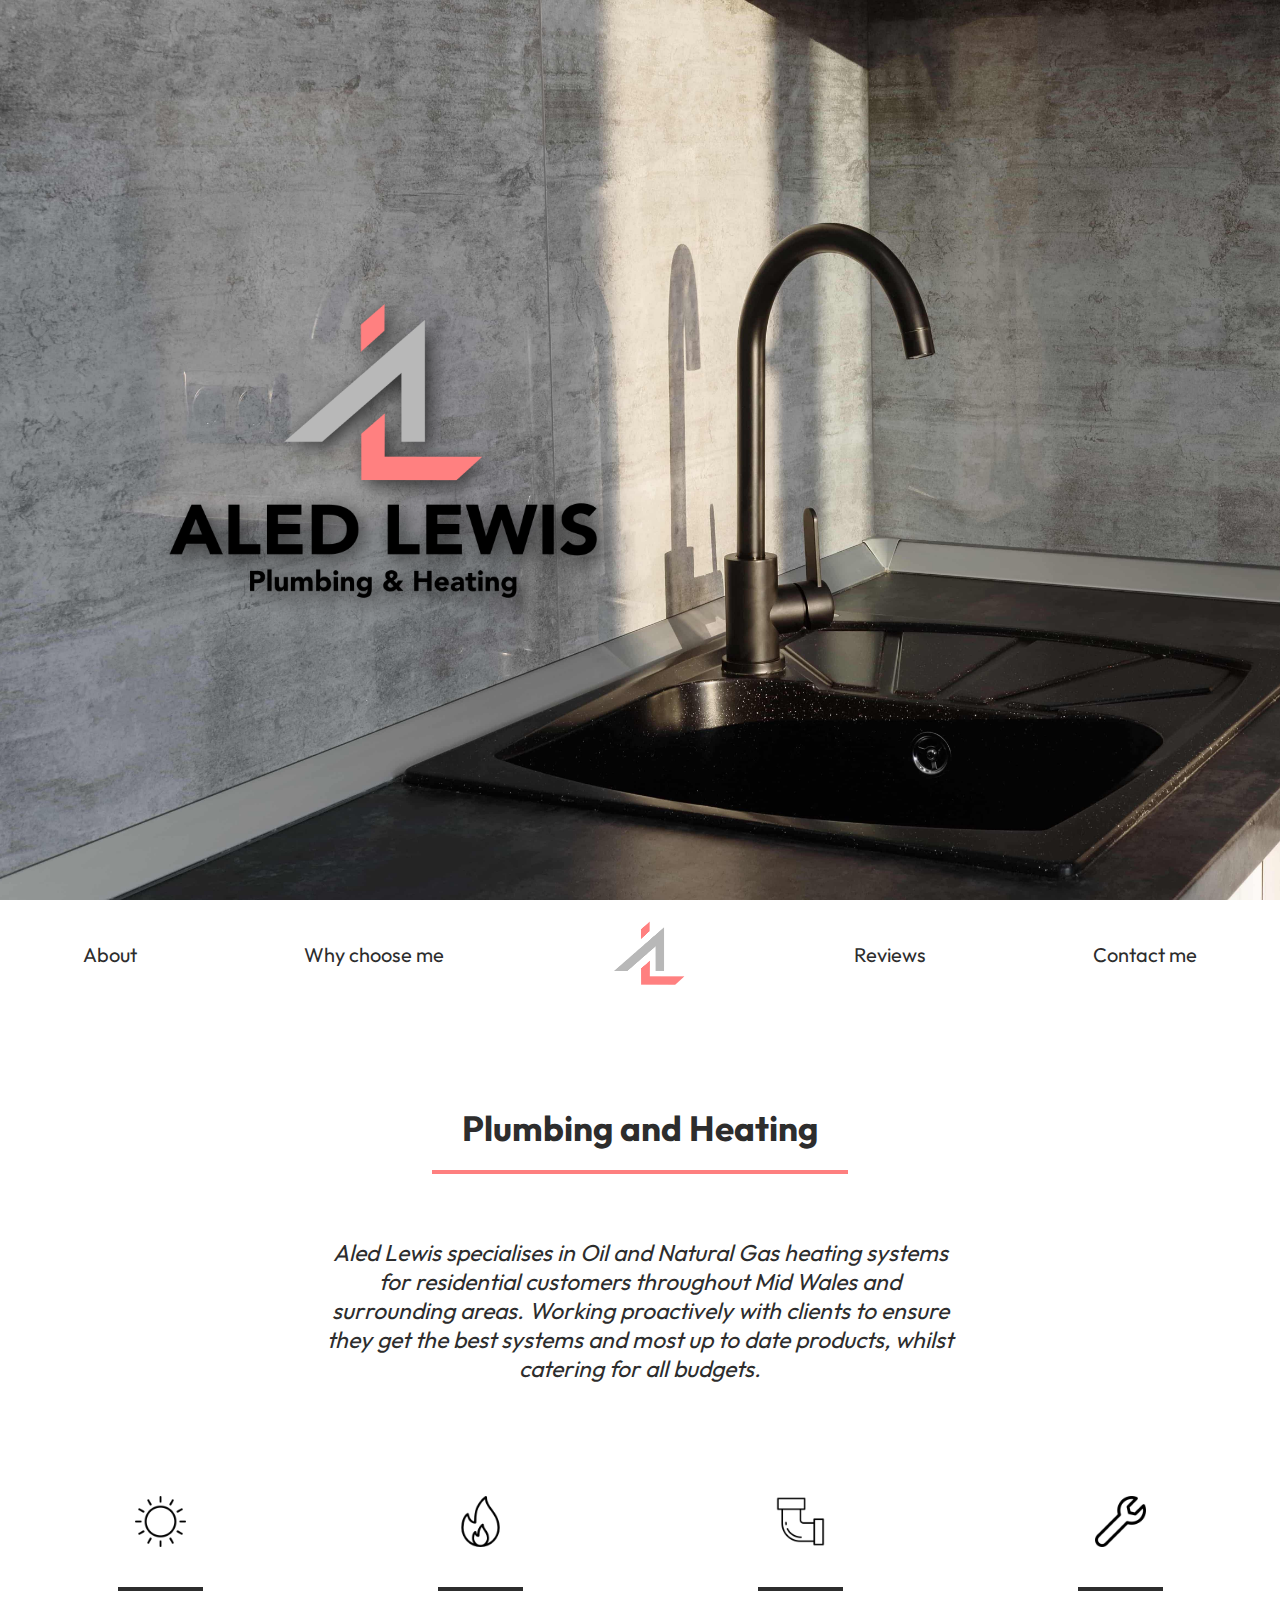
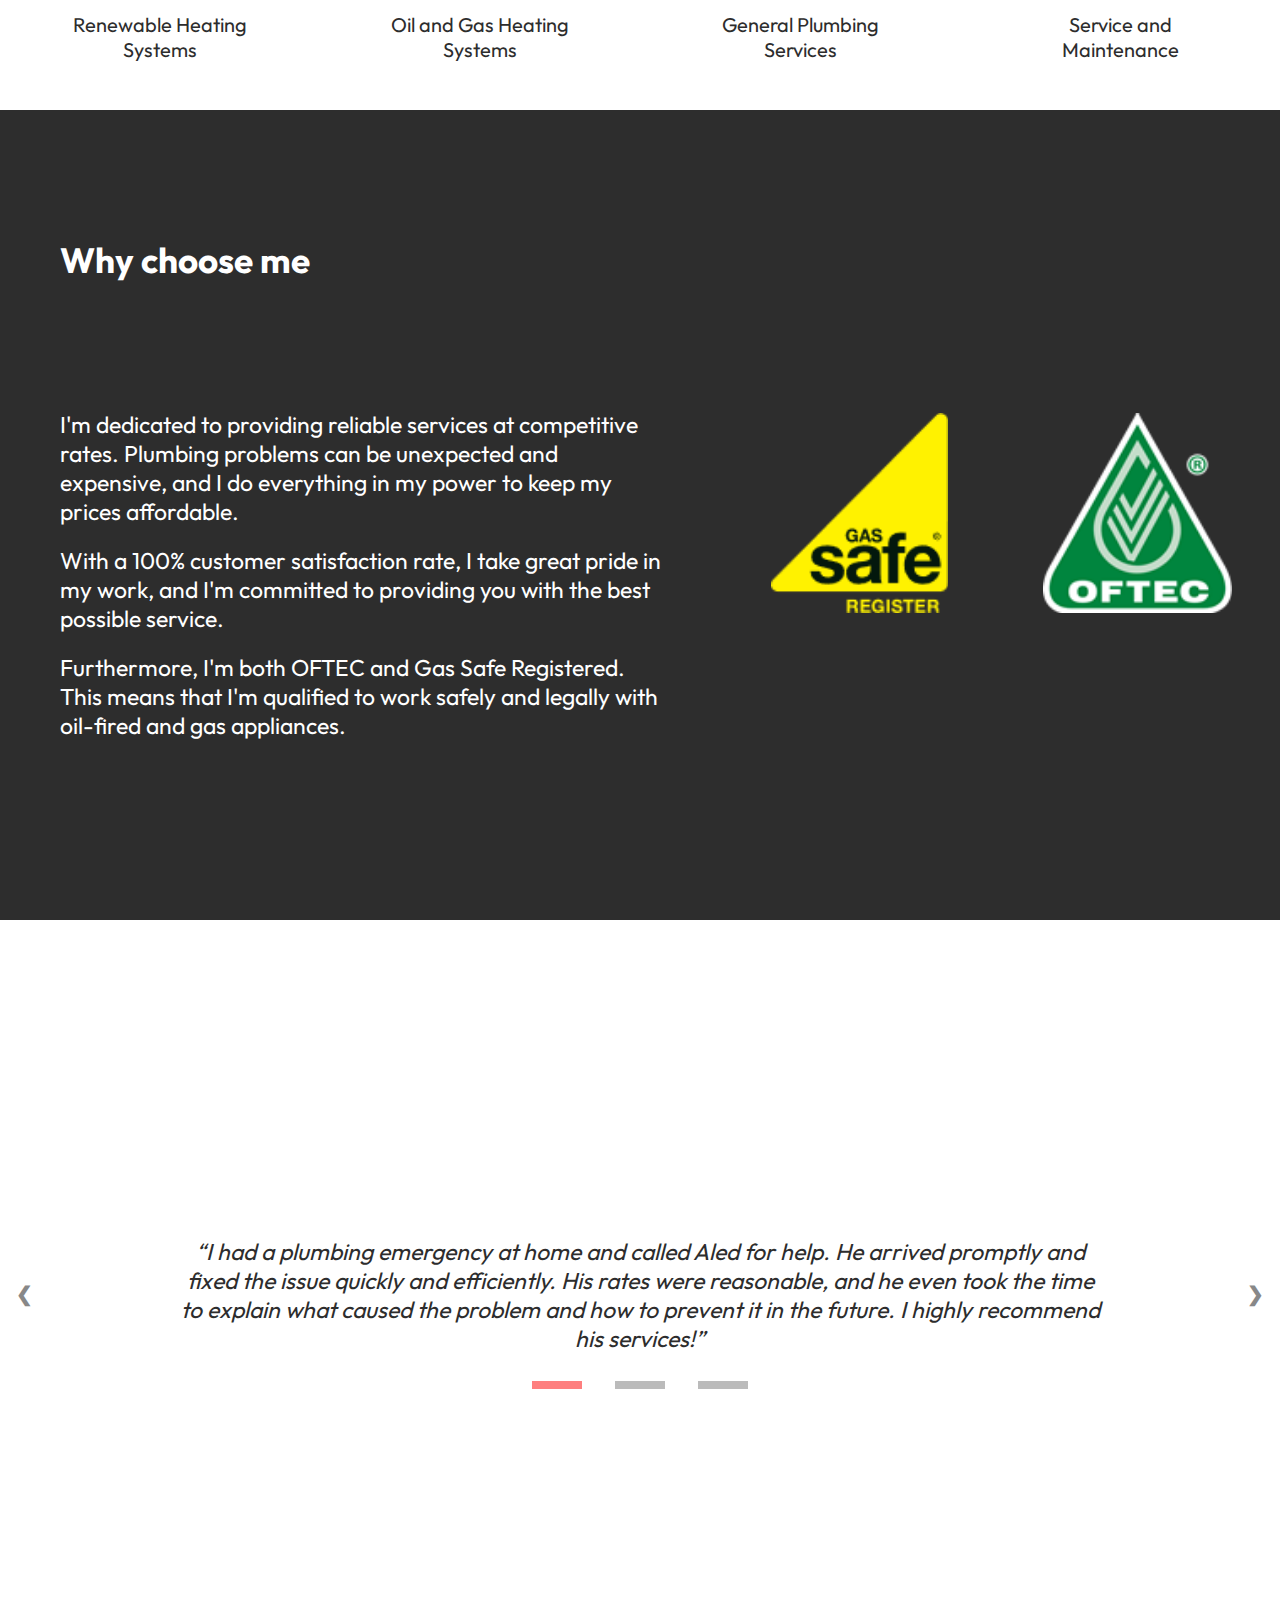
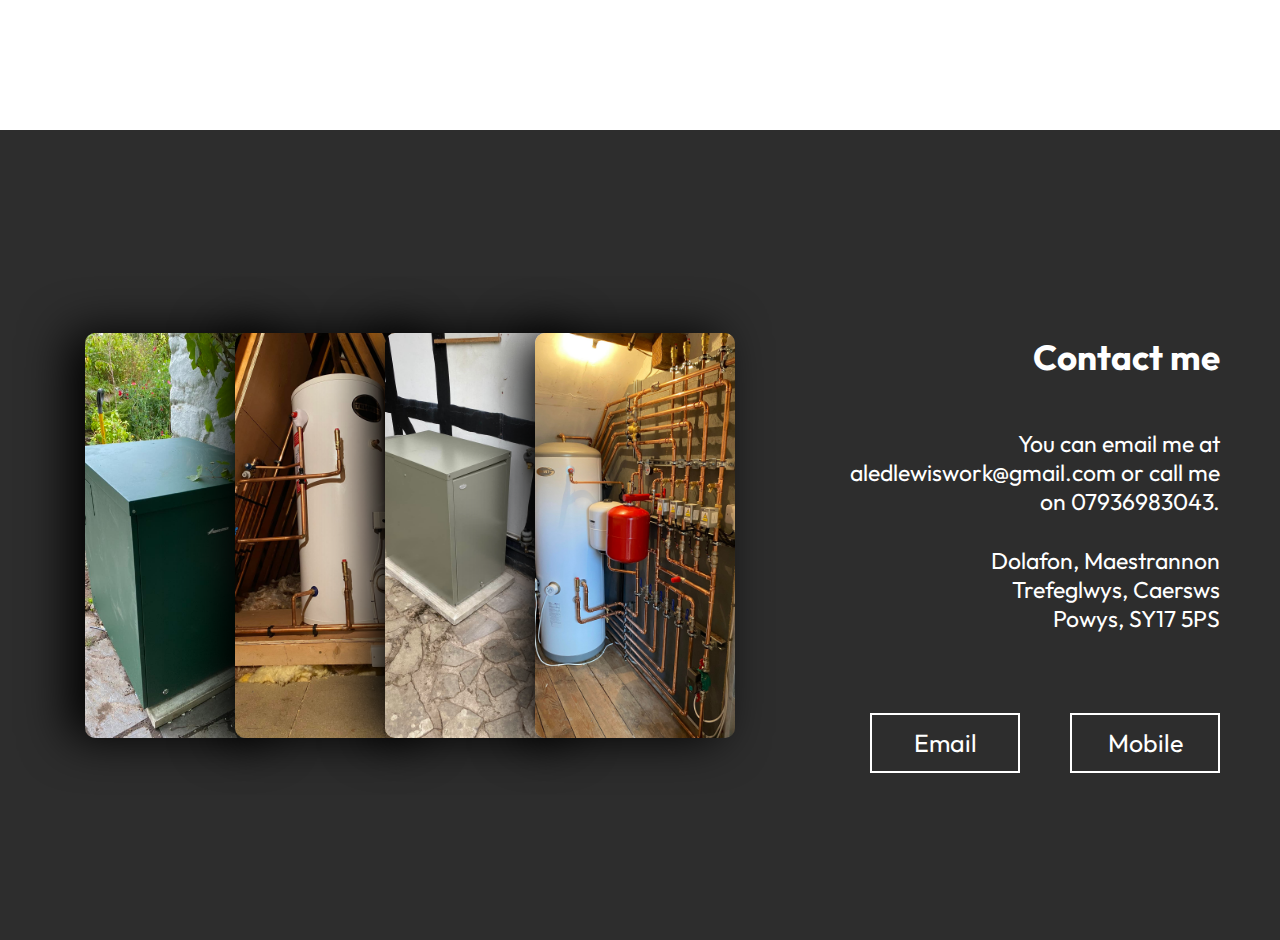
<file: index.html>
<!DOCTYPE html>
<html lang="en">
  <head>
    <meta charset="UTF-8" />
    <meta http-equiv="X-UA-Compatible" content="IE=edge" />
    <meta name="viewport" content="width=device-width, initial-scale=1.0" />
    <link rel="stylesheet" href="./styles.css" />
    <link rel="stylesheet" href="./logo-page.css" />
    <link rel="stylesheet" href="./services.css" />
    <link rel="stylesheet" href="./why-choose-me.css" />
    <link rel="stylesheet" href="./reviews.css" />
    <link rel="stylesheet" href="./contact-me.css" />
    <script src="./script.js"></script>
    <link rel="preconnect" href="https://fonts.googleapis.com" />
    <link rel="preconnect" href="https://fonts.gstatic.com" crossorigin />
    <link
      href="https://fonts.googleapis.com/css2?family=Outfit&display=swap"
      rel="stylesheet"
    />
    <title>Aled Lewis | Plumbing and Heating</title>
    <link rel="icon" type="image/x-icon" href="./assets/img/half-logo.png" />
    <!-- Hotjar Tracking Code for my site -->
    <script>
      (function (h, o, t, j, a, r) {
        h.hj =
          h.hj ||
          function () {
            (h.hj.q = h.hj.q || []).push(arguments);
          };
        h._hjSettings = { hjid: 3453089, hjsv: 6 };
        a = o.getElementsByTagName("head")[0];
        r = o.createElement("script");
        r.async = 1;
        r.src = t + h._hjSettings.hjid + j + h._hjSettings.hjsv;
        a.appendChild(r);
      })(window, document, "https://static.hotjar.com/c/hotjar-", ".js?sv=");
    </script>
  </head>
  <body onload="currentSlide(1)">
    <div class="title-logo-page" id="title-logo-page">
      <div class="title-logo-container">
        <img src="./assets/img/Page 1-2.png" class="full-logo" />
      </div>
    </div>

    <div class="about-page" id="about-page">
      <nav class="top-level-nav">
        <a href="#about-page" class="top-level-nav-item">About</a>
        <a href="#why-choose-me-section" class="top-level-nav-item"
          >Why choose me</a
        >
        <img src="./assets/img/half-logo.png" class="nav-logo" />
        <a href="#reviews-section" class="top-level-nav-item">Reviews</a>
        <a href="#book-an-appointment-section" class="top-level-nav-item"
          >Contact me</a
        >
      </nav>
      <nav role="top-level-nav-mobile">
        <div id="menuToggle">
          <!--
        A fake / hidden checkbox is used as click reciever,
        so you can use the :checked selector on it.
        -->
          <input type="checkbox" />

          <!--
        Some spans to act as a hamburger.
        
        They are acting like a real hamburger,
        not that McDonalds stuff.
        -->
          <span></span>
          <span></span>
          <span></span>

          <!--
        Too bad the menu has to be inside of the button
        but hey, it's pure CSS magic.
        -->
          <ul id="menu">
            <a href="#about-page" class="top-level-nav-item">About</a>
            <a href="#why-choose-me-section" class="top-level-nav-item"
              >Why choose me</a
            >
            <a href="#reviews-section" class="top-level-nav-item">Reviews</a>
            <a href="#book-an-appointment-section" class="top-level-nav-item"
              >Contact me</a
            >
          </ul>
        </div>
        <img src="./assets/img/half-logo.png" class="nav-logo-mobile" />
      </nav>
      <div class="about-text-title-container-container">
        <div class="about-text-title-container">
          <h2 class="about-text-title">Plumbing and Heating</h2>
        </div>
      </div>
      <div class="about-text-paragraph-container-container">
        <div class="about-text-paragraph-container">
          <p class="about-text-paragraph">
            Aled Lewis specialises in Oil and Natural Gas heating systems for
            residential customers throughout Mid Wales and surrounding areas.
            Working proactively with clients to ensure they get the best systems
            and most up to date products, whilst catering for all budgets.
          </p>
        </div>
      </div>
      <div class="services-section">
        <div class="service-container">
          <div class="service-icon-container">
            <div class="service-icon-container-container">
              <img src="./assets/icons/sunny.png" class="service-icon" />
            </div>
          </div>
          <div class="service-text-container">
            <p class="service-text">Renewable Heating Systems</p>
          </div>
        </div>
        <div class="service-container">
          <div class="service-icon-container">
            <div class="service-icon-container-container">
              <img src="./assets/icons/fire.png" class="service-icon" />
            </div>
          </div>
          <div class="service-text-container">
            <p class="service-text">Oil and Gas Heating Systems</p>
          </div>
        </div>
        <div class="service-container">
          <div class="service-icon-container">
            <div class="service-icon-container-container">
              <img src="./assets/icons/pipe.png" class="service-icon" />
            </div>
          </div>
          <div class="service-text-container">
            <p class="service-text">General Plumbing Services</p>
          </div>
        </div>
        <div class="service-container">
          <div class="service-icon-container">
            <div class="service-icon-container-container">
              <img src="./assets/icons/wrench.png" class="service-icon" />
            </div>
          </div>
          <div class="service-text-container">
            <p class="service-text">Service and Maintenance</p>
          </div>
        </div>
      </div>
    </div>
    <div class="why-choose-me-section" id="why-choose-me-section">
      <div class="why-choose-me-text-sub-section">
        <div class="why-choose-me-text-title-container">
          <h2 class="why-choose-me-text-title">Why choose me</h2>
        </div>
        <div class="why-choose-me-text-text-container">
          <p class="why-choose-me-text-text">
            I'm dedicated to providing reliable services at competitive rates.
            Plumbing problems can be unexpected and expensive, and I do
            everything in my power to keep my prices affordable.
          </p>
          <p class="why-choose-me-text-text">
            With a 100% customer satisfaction rate, I take great pride in my
            work, and I'm committed to providing you with the best possible
            service.
          </p>
          <p class="why-choose-me-text-text">
            Furthermore, I'm both OFTEC and Gas Safe Registered. This means that
            I'm qualified to work safely and legally with oil-fired and gas
            appliances.
          </p>
        </div>
      </div>
      <div class="why-choose-me-images-sub-section">
        <div class="why-choose-me-image-container">
          <img class="why-choose-me-image" src="./assets/img/gas-safe.png" />
        </div>
        <div class="why-choose-me-image-container">
          <img class="why-choose-me-image" src="./assets/img/oftec.png" />
        </div>
      </div>
    </div>
    <div class="reviews-section" id="reviews-section">
      <div class="reviews-container">
        <div class="slideshow-container">
          <div class="mySlides">
            <q
              >I had a plumbing emergency at home and called Aled for help. He
              arrived promptly and fixed the issue quickly and efficiently. His
              rates were reasonable, and he even took the time to explain what
              caused the problem and how to prevent it in the future. I highly
              recommend his services!</q
            >
            <!-- <p class="author">Auntie Rhi</p> -->
          </div>

          <div class="mySlides">
            <q
              >Aled is my go-to plumber, and I couldn't be happier with his
              work. He's reliable, professional, and always goes above and
              beyond to make sure I'm satisfied with the results. I've
              recommended him to all my friends and family.</q
            >
            <!-- <p class="author">Jeremiah Bottocks</p> -->
          </div>

          <div class="mySlides">
            <q
              >I recently hired Aled to install a new water heater in my home.
              He did an excellent job, and the installation was completed
              quickly and efficiently. His rates were very competitive, and he
              showed me how to operate the new system. I highly recommend Aled's
              services to anyone looking for a reliable and professional
              plumber.</q
            >
            <!-- <p class="author">Slumding Wallah</p> -->
          </div>

          <a class="prev" onclick="plusSlides(-1)">❮</a>
          <a class="next" onclick="plusSlides(1)">❯</a>
        </div>
        <div class="dot-container">
          <span class="dot" onclick="currentSlide(1)"></span>
          <span class="dot" onclick="currentSlide(2)"></span>
          <span class="dot" onclick="currentSlide(3)"></span>
        </div>
      </div>
    </div>
    <div class="book-an-appointment-section" id="book-an-appointment-section">
      <div class="book-an-appointment-pictures-sub-section">
        <div class="container">
          <div class="card card-one"></div>
          <div class="card card-two"></div>
          <div class="card card-three"></div>
          <div class="card card-four"></div>
        </div>
      </div>
      <div class="book-an-appointment-text-sub-section">
        <div class="book-an-appointment-text-container">
          <h2 class="contact-me-text contact-me-title">Contact me</h2>
          <p class="contact-me-text contact-me-text-text">
            You can email me at aledlewiswork@gmail.com or call me on
            07936983043.
          </p>
          <p class="contact-me-text">Dolafon, Maestrannon</p>
          <p class="contact-me-text">Trefeglwys, Caersws</p>
          <p class="contact-me-text">Powys, SY17 5PS</p>
          <div class="book-an-appointment-button-container">
            <button
              class="book-an-appointment-button"
              onclick="location.href='mailto:Aledlewiswork@gmail.com'"
              type="button"
            >
              Email
            </button>
            <button
              class="book-an-appointment-button"
              onclick="location.href='tel:07936983043'"
              type="button"
            >
              Mobile
            </button>
          </div>
        </div>
      </div>
    </div>
  </body>
</html>
</file>
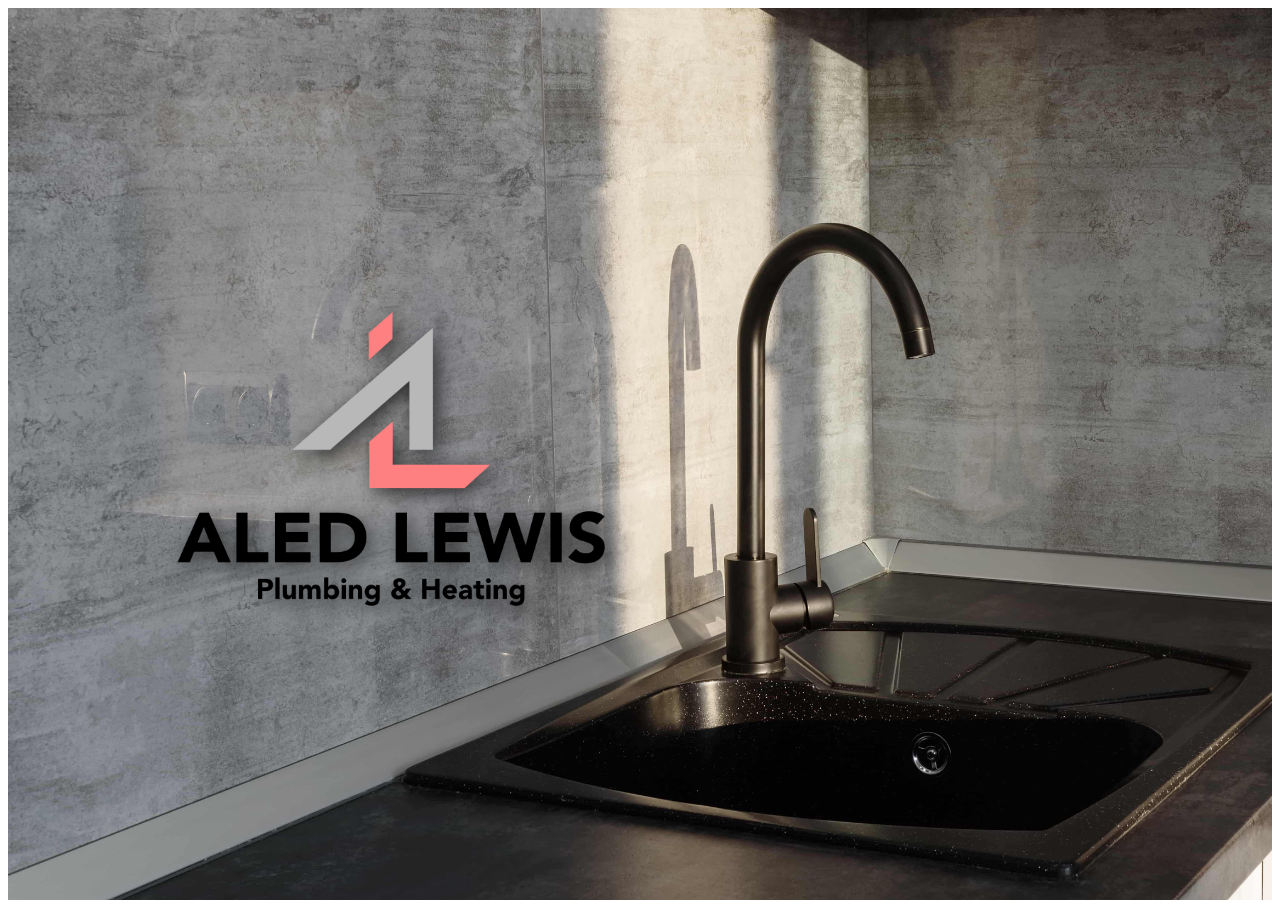
<file: logo-page.html>
<!DOCTYPE html>
<html lang="en">
  <head>
    <meta charset="UTF-8" />
    <meta http-equiv="X-UA-Compatible" content="IE=edge" />
    <meta name="viewport" content="width=device-width, initial-scale=1.0" />
    <link rel="stylesheet" href="./logo-page.css" />
    <script src="./script.js"></script>
    <link rel="preconnect" href="https://fonts.googleapis.com" />
    <link rel="preconnect" href="https://fonts.gstatic.com" crossorigin />
    <link
      href="https://fonts.googleapis.com/css2?family=Outfit&display=swap"
      rel="stylesheet"
    />
    <title>Aled Lewis | Plumbing and Heating</title>
  </head>
</html>
<body>
  <div class="title-logo-page">
    <div class="title-logo-container">
      <img src="./assets/img/Page 1-2.png" class="full-logo" />
    </div>
  </div>
</body>
</file>
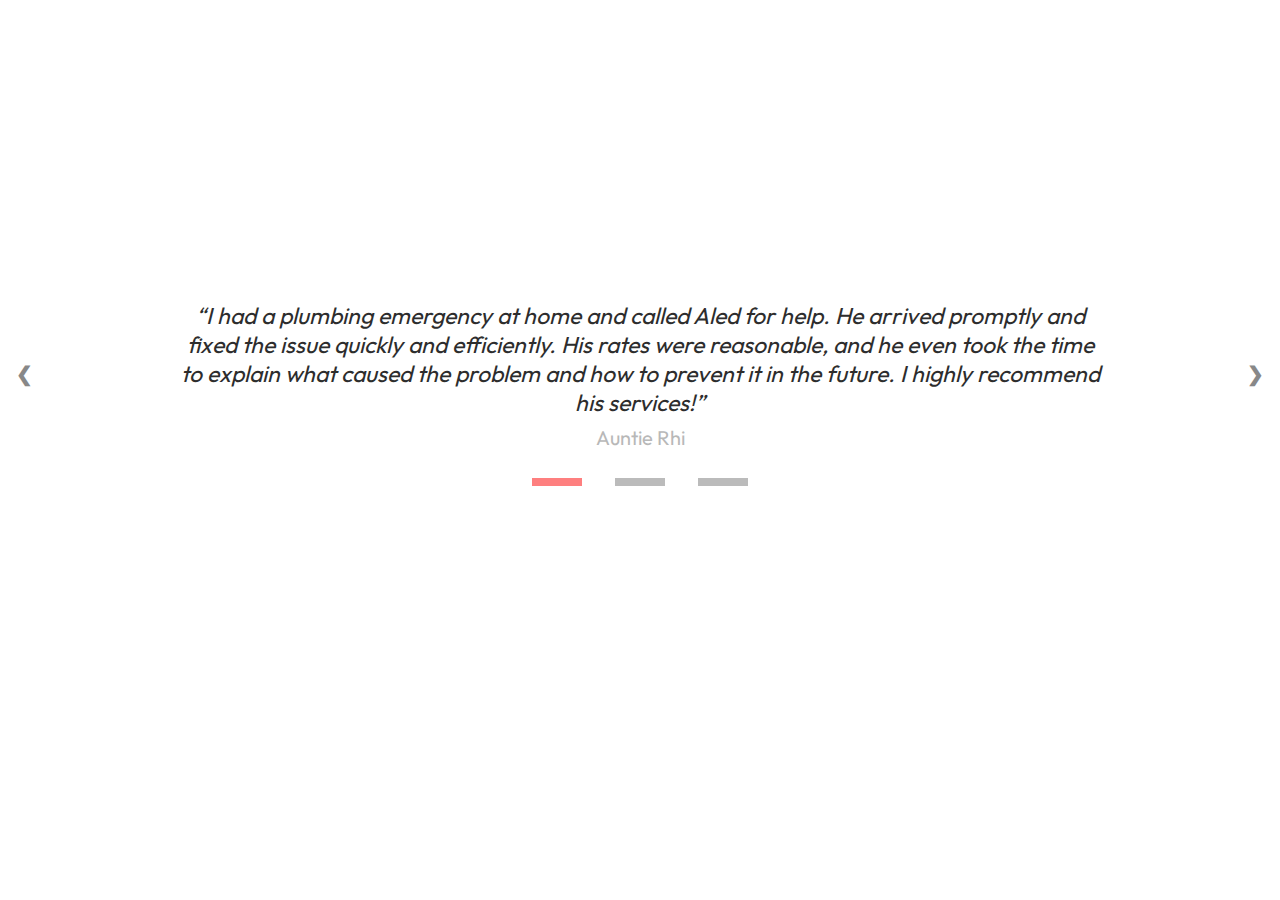
<file: reviews/reviews.html>
<!DOCTYPE html>
<html lang="en">
  <head>
    <meta charset="UTF-8" />
    <meta http-equiv="X-UA-Compatible" content="IE=edge" />
    <meta name="viewport" content="width=device-width, initial-scale=1.0" />
    <link rel="stylesheet" href="./reviews.css" />
    <script src="./../script.js"></script>
    <link rel="preconnect" href="https://fonts.googleapis.com" />
    <link rel="preconnect" href="https://fonts.gstatic.com" crossorigin />
    <link
      href="https://fonts.googleapis.com/css2?family=Outfit&display=swap"
      rel="stylesheet"
    />
    <title>Aled Lewis | Plumbing and Heating</title>
  </head>
  <body onload="currentSlide(1)">
    <div class="reviews-section">
      <div class="reviews-container">
        <div class="slideshow-container">
          <div class="mySlides">
            <q
              >I had a plumbing emergency at home and called Aled for help. He
              arrived promptly and fixed the issue quickly and efficiently. His
              rates were reasonable, and he even took the time to explain what
              caused the problem and how to prevent it in the future. I highly
              recommend his services!</q
            >
            <p class="author">Auntie Rhi</p>
          </div>

          <div class="mySlides">
            <q
              >Aled has been my go-to plumber for years now, and I couldn't be
              happier with his work. He's reliable, professional, and always
              goes above and beyond to make sure I'm satisfied with the results.
              I've recommended him to all my friends and family, and they've all
              had the same great experience.</q
            >
            <p class="author">Jeremiah Bottocks</p>
          </div>

          <div class="mySlides">
            <q
              >I recently hired Aled to install a new water heater in my home.
              He did an excellent job, and the installation was completed
              quickly and efficiently. His rates were very competitive, and he
              even took the time to show me how to operate the new system. I
              highly recommend Aled's services to anyone looking for a reliable
              and professional plumber.</q
            >
            <p class="author">Slumding Wallah</p>
          </div>

          <a class="prev" onclick="plusSlides(-1)">❮</a>
          <a class="next" onclick="plusSlides(1)">❯</a>
        </div>
        <div class="dot-container">
          <span class="dot" onclick="currentSlide(1)"></span>
          <span class="dot" onclick="currentSlide(2)"></span>
          <span class="dot" onclick="currentSlide(3)"></span>
        </div>
      </div>
    </div>
  </body>
</html>
</file>
<file: styles.css>
@import url("https://fonts.googleapis.com/css?family=Nunito&display=swap");

* {
  margin: 0;
  font-family: "Outfit", sans-serif;
  color: #2d2d2dff;
}

h2 {
  font-size: 35px;
}

p,
q {
  font-size: 23px;
}

html {
  scroll-behavior: smooth;
}
</file>
<file: logo-page.css>
.title-logo-page {
  height: 100vh;
  width: 100%;
  background-image: url("./assets/img/sink-cropped.jpeg");
  background-position: center;
  background-repeat: no-repeat;
  background-attachment: fixed;
  background-size: cover;
  display: flex;
  justify-content: start;
  min-height: fit-content;
}

@supports (-webkit-touch-callout: none) {
  /* CSS specific to iOS devices */
  .title-logo-page {
    background-attachment: scroll;
  }
}

.title-logo-container {
  display: flex;
  justify-content: center;
  align-items: center;
  width: 60vw;
}

.full-logo {
  width: 60%;
  max-width: 800px;
  height: auto;
  /* Black shadow with 10px blur */
  filter: drop-shadow(5px 5px 10px #2d2d2dff);
}

@media (orientation: portrait) {
  .full-logo {
    width: 100%;
  }
}
</file>
<file: services.css>
* {
  margin: 0;
  font-family: "Outfit", sans-serif;
  color: #2d2d2dff;
}

h2 {
  font-size: 35px;
}

p,
q {
  font-size: 23px;
}

.about-page {
  width: 100%;
  background-color: white;
  height: 90vh;
  min-height: fit-content;
  display: grid;
  /* grid-template-rows:  */
}

.top-level-nav {
  display: flex;
  justify-content: space-around;
  align-items: center;
  width: 100%;
  /* height: 100px; */
  margin-bottom: 20px;
}

.top-level-nav-item {
  text-decoration: none;
  font-size: 20px;
  font-weight: 400;
  position: relative;
}

.nav-logo {
  height: 70px;
  width: auto;
}

.top-level-nav-item:hover {
  color: #000;
}

.top-level-nav-item::before {
  content: "";
  position: absolute;
  display: block;
  width: 100%;
  height: 3px;
  bottom: 0;
  left: 0;
  background-color: #fe7f7f;
  transform: scaleX(0);
  /* transform-origin: top left; */
  transition: transform 0.3s ease;
}

.top-level-nav-item:hover::before {
  transform: scaleX(1);
}

.about-text-title-container-container {
  display: flex;
  width: 100%;
  justify-content: center;
  align-items: center;
}

.about-text-title-container {
  padding: 20px 30px;
  border-bottom: 4px solid #fe7f7f;
  margin-bottom: 25px;
}

.about-text-paragraph-container-container {
  display: flex;
  width: 100%;
  justify-content: center;
  align-items: center;
}

.about-text-paragraph-container {
  /* padding: 20px 30px;
  border-bottom: 4px solid #fe7f7f; */
  width: 50%;
  text-align: center;
  margin-bottom: 40px;
}

.about-text-paragraph {
  font-style: italic;
}

.services-section {
  display: grid;
  grid-template-columns: repeat(4, 1fr);
  margin-bottom: 40px;
}

.service-container {
  display: grid;
  grid-template-rows: 2.5fr 1fr;
  margin: 0 70px;
}

.service-icon-container {
  display: flex;
  justify-content: center;
  align-items: center;
  text-align: center;
}

.service-icon-container-container {
  display: flex;
  justify-content: center;
  align-items: center;
  text-align: center;
  width: 85px;
  height: auto;
  border-bottom: solid 4px #2d2d2dff;
  padding: 40px 0;
}

.service-icon {
  width: 60%;
  height: auto;
}

.service-text-container {
  display: flex;
  justify-content: center;
  align-items: center;
  text-align: center;
}

.service-text {
  /* white-space: nowrap; */
  font-size: 20px;
}

#menuToggle {
  display: none;
  position: relative;
  top: 50px;
  left: 50px;
  width: fit-content;

  z-index: 1;

  -webkit-user-select: none;
  user-select: none;
}

.nav-logo-mobile {
  display: none;
}

@media (max-width: 1100px) {
  body {
    overflow-x: none;
  }

  #menuToggle {
    display: block;
  }

  .top-level-nav {
    display: none;
  }

  .about-text-title-container {
    text-align: center;
    margin-top: 120px;
  }

  .top-level-nav-mobile {
    position: relative;
  }

  .nav-logo-mobile {
    display: block;
    height: 60px;
    width: auto;
    position: absolute;
    right: 50px;
  }

  .top-level-nav-item {
    display: block;
    margin-bottom: 10px;
    width: fit-content;
  }

  #menu {
    width: 200px !important;
    /* height: 90vh; */
  }

  .about-page {
    height: fit-content;
  }

  .about-text-paragraph-container {
    width: 100%;
    padding: 0 30px;
    margin-bottom: 10px;
  }

  .services-section {
    display: grid;
    grid-template-columns: repeat(2, 1fr);
    grid-template-rows: repeat(2, 1fr);
    margin-bottom: 120px;
  }
}

@media (max-height: 500px) {
  .about-page {
    height: fit-content;
  }

  .services-section {
    display: grid;
    grid-template-columns: repeat(2, 1fr);
    grid-template-rows: repeat(2, 1fr);
    margin-bottom: 120px;
  }
}

#menuToggle a {
  text-decoration: none;
  color: #232323;

  transition: color 0.3s ease;
}

#menuToggle a:hover {
  color: tomato;
}

#menuToggle input {
  display: block;
  width: 40px;
  height: 32px;
  position: absolute;
  top: -7px;
  left: -5px;

  cursor: pointer;

  opacity: 0; /* hide this */
  z-index: 2; /* and place it over the hamburger */

  -webkit-touch-callout: none;
}

/*
 * Just a quick hamburger
 */
#menuToggle span {
  display: block;
  width: 33px;
  height: 4px;
  margin-bottom: 5px;
  position: relative;

  background: #cdcdcd;
  border-radius: 3px;

  z-index: 1;

  transform-origin: 4px 0px;

  transition: transform 0.5s cubic-bezier(0.77, 0.2, 0.05, 1),
    background 0.5s cubic-bezier(0.77, 0.2, 0.05, 1), opacity 0.55s ease;
}

#menuToggle span:first-child {
  transform-origin: 0% 0%;
}

#menuToggle span:nth-last-child(2) {
  transform-origin: 0% 100%;
}

/* 
 * Transform all the slices of hamburger
 * into a crossmark.
 */
#menuToggle input:checked ~ span {
  opacity: 1;
  transform: rotate(45deg) translate(-2px, -1px);
  background: #232323;
}

/*
 * But let's hide the middle one.
 */
#menuToggle input:checked ~ span:nth-last-child(3) {
  opacity: 0;
  transform: rotate(0deg) scale(0.2, 0.2);
}

/*
 * Ohyeah and the last one should go the other direction
 */
#menuToggle input:checked ~ span:nth-last-child(2) {
  transform: rotate(-45deg) translate(0, -1px);
}

/*
 * Make this absolute positioned
 * at the top left of the screen
 */
#menu {
  position: absolute;
  width: 300px;
  margin: -77px 0 0 -50px;
  padding: 50px;
  padding-top: 125px;

  background: #ededed;
  list-style-type: none;
  -webkit-font-smoothing: antialiased;
  /* to stop flickering of text in safari */

  transform-origin: 0% 0%;
  transform: translate(-100%, 0);

  transition: transform 0.5s cubic-bezier(0.77, 0.2, 0.05, 1);
}

#menu li {
  padding: 10px 0;
  font-size: 22px;
}

/*
 * And let's slide it in from the left
 */
#menuToggle input:checked ~ ul {
  transform: none;
}

@media (max-width: 600px) {
  .service-container {
    margin: 0 40px;
  }
}
</file>
<file: why-choose-me.css>
* {
  margin: 0;
  font-family: "Outfit", sans-serif;
  color: #2d2d2dff;
}

h2 {
  font-size: 35px;
}

p,
q {
  font-size: 23px;
}

/* why-choose-me-section */
.why-choose-me-section {
  display: grid;
  grid-template-columns: 1.3fr 1fr;
  background-color: #2d2d2dff;
  /* padding: 40px 0; */
  height: 90vh;
  min-height: fit-content;
}

.why-choose-me-text-sub-section {
  display: grid;
  grid-template-rows: 1fr 1.7fr;
}

.why-choose-me-images-sub-section {
  display: flex;
  align-items: center;
  justify-content: space-around;
}

.why-choose-me-text-title-container,
.why-choose-me-text-text-container {
  display: flex;
  flex-direction: column;
  align-items: start;
}

.why-choose-me-text-title,
.why-choose-me-text-text {
  color: white;
}

.why-choose-me-text-title-container {
  padding: 0 60px;
  justify-content: center;
}

.why-choose-me-text-text-container {
  padding: 0 60px;
  justify-content: start;
}

.why-choose-me-text-text {
  padding-bottom: 20px;
}

.why-choose-me-image {
  height: 200px;
  width: auto;
}

@media (max-width: 1100px) {
  .why-choose-me-section {
    height: fit-content;
    grid-template-columns: 1fr;
    grid-template-rows: 2fr 1fr;
    padding: 50px 0;
  }

  .why-choose-me-text-sub-section {
    display: block;
  }

  .why-choose-me-text-title {
    width: 100%;
    text-align: center;
  }

  .why-choose-me-text-text {
    text-align: center;
  }

  .why-choose-me-text-title-container {
    margin: 30px 0;
  }

  .why-choose-me-image {
    height: 150px;
  }
}

@media (max-height: 500px) {
  .why-choose-me-section {
    /* height: fit-content; */
  }
}
</file>
<file: reviews.css>
@import url("https://fonts.googleapis.com/css?family=Nunito&display=swap");

* {
  margin: 0;
  font-family: "Outfit", sans-serif;
  color: #2d2d2dff;
}

h2 {
  font-size: 35px;
}

p,
q {
  font-size: 23px;
}

/* Slideshow container */
.slideshow-container {
  position: relative;
  background: white;
}

/* Slides */
.mySlides {
  display: none;
  padding: 0 180px;
  text-align: center;
}

/* Next & previous buttons */
.prev,
.next {
  cursor: pointer;
  position: absolute;
  top: 50%;
  width: auto;
  margin-top: -30px;
  padding: 16px;
  color: #888;
  font-weight: bold;
  font-size: 20px;
  border-radius: 0 3px 3px 0;
  user-select: none;
}

/* Position the "next button" to the right */
.next {
  position: absolute;
  right: 0;
  border-radius: 3px 0 0 3px;
}

/* On hover, add a black background color with a little bit see-through */
.prev:hover,
.next:hover {
  background-color: #2d2d2dff;
  color: white;
}

/* The dot/bullet/indicator container */
.dot-container {
  text-align: center;
  padding: 20px;
  background: white;
}

/* The dots/bullets/indicators */
.dot {
  cursor: pointer;
  height: 8px;
  width: 50px;
  margin: 0 15px;
  background-color: #bbb;
  /* border-radius: 50%; */
  display: inline-block;
  transition: background-color 0.6s ease;
}

/* Add a background color to the active dot/circle */
.active,
.dot:hover {
  background-color: #fe7f7f;
}

/* Add an italic font style to all quotes */
q {
  font-style: italic;
}

/* Add a blue color to the author */
.author {
  margin-top: 8px;
  color: #b8b8b8;
  font-size: 20px;
}

.reviews-section {
  width: 100%;
  background-color: white;
  height: 90vh;
  display: flex;
  align-items: center;
  justify-content: center;
  min-height: fit-content;
}

.reviews-container {
  width: 100%;
}

@media (orientation: portrait) {
  .reviews-section {
    height: fit-content;
    padding: 180px 0;
  }

  .mySlides {
    padding: 0 50px;
  }
}
</file>
<file: contact-me.css>
body {
  overflow-x: none;
}

* {
  margin: 0;
  font-family: "Outfit", sans-serif;
  color: #2d2d2dff;
}

h2 {
  font-size: 35px;
}

p,
q {
  font-size: 23px;
}

.book-an-appointment-section {
  /* width: 100%; */
  background-color: #2d2d2dff;
  height: 90vh;
  display: grid;
  grid-template-columns: 2fr 1fr;
  min-height: fit-content;
}

.book-an-appointment-pictures-sub-section {
  display: flex;
  justify-content: center;
  align-items: center;
  width: 100%;
}

/* ANIMATED CARDS */
.container {
  height: 50%;
  max-height: 500px;
  display: flex;
}

.card {
  display: flex;
  /* height: 280px; */
  width: 200px;
  /* The image used */
  background-image: url("./../assets/img/boiler-1.jpeg");

  /* Full height */
  height: 100%;

  /* Center and scale the image nicely */
  background-position: center;
  background-repeat: no-repeat;
  background-size: cover;

  border-radius: 10px;
  box-shadow: -1rem 0 3rem #000;
  /*   margin-left: -50px; */
  transition: 0.4s ease-out;
  position: relative;
  left: 0px;
}

.card-one {
  /* The image used */
  background-image: url("./../assets/img/boiler-3.jpeg");

  /* Center and scale the image nicely */
  background-position: center;
  background-repeat: no-repeat;
  background-size: cover;
}

.card-two {
  /* The image used */
  background-image: url("./../assets/img/boiler-2.jpeg");

  /* Full height */
  height: 100%;

  /* Center and scale the image nicely */
  background-position: center;
  background-repeat: no-repeat;
  background-size: cover;
}

.card-three {
  /* The image used */
  background-image: url("./../assets/img/boiler-4.jpeg");

  /* Full height */
  height: 100%;

  /* Center and scale the image nicely */
  background-position: center;
  background-repeat: no-repeat;
  background-size: cover;
}

.card-four {
  /* The image used */
  background-image: url("./../assets/img/first-boiler.jpg");

  /* Full height */
  height: 100%;

  /* Center and scale the image nicely */
  background-position: center;
  background-repeat: no-repeat;
  background-size: cover;
}

.card:not(:first-child) {
  margin-left: -50px;
}

.card:hover {
  transform: translateY(-20px);
  transition: 0.4s ease-out;
}

.card:hover ~ .card {
  position: relative;
  left: 50px;
  transition: 0.4s ease-out;
}

.card:hover .filledbar {
  width: 120px;
  transition: 0.4s ease-out;
}

.stroke {
  stroke: white;
  stroke-dasharray: 360;
  stroke-dashoffset: 360;
  transition: 0.6s ease-out;
}

.card:hover .stroke {
  stroke-dashoffset: 100;
  transition: 0.6s ease-out;
}

.book-an-appointment-text-sub-section {
  display: flex;
  align-items: center;
  justify-content: center;
}

.book-an-appointment-text-container {
  height: 400px;
  padding: 0 60px 0 0;
}

.contact-me-text {
  color: white;
  text-align: end;
}

.contact-me-title {
  margin-bottom: 50px;
}

.contact-me-text-text {
  margin-bottom: 30px;
}

.book-an-appointment-button-container {
  display: flex;
  justify-content: flex-end;
  margin-top: 80px;
}

.book-an-appointment-button {
  background-color: #2d2d2dff;
  cursor: pointer;
  color: white;
  border: white 2px solid;
  height: 60px;
  width: 150px;
  font-size: 25px;
  margin-left: 50px;
}

.book-an-appointment-button:hover,
.book-an-appointment-button:active {
  background-color: white;
  color: #2d2d2dff;
  border: #2d2d2dff 2px solid;
}

@media (max-width: 1100px) {
  .book-an-appointment-section {
    grid-template-columns: 1fr;
    grid-template-rows: 1fr 1fr;
    padding: 0 20px 0 20px;
    height: fit-content;
  }

  .book-an-appointment-text-sub-section {
    order: -1;
    padding-top: 50px;
  }

  .book-an-appointment-text-container {
    padding: 0 60px 0 0;
  }

  .container {
    height: 75%;
  }
}

@media (max-width: 700px) {
  .card {
    width: 140px;
  }

  .container {
    height: 60%;
  }
}

@media (max-width: 600px) {
  .book-an-appointment-button {
    width: 130px;
    margin-left: 30px;
  }

  .card {
    width: 120px;
  }

  .container {
    height: 50%;
  }
}

@media (orientation: portrait) {
  .book-an-appointment-section {
    height: fit-content;
    padding: 50px 20px;
  }
}
</file>
<file: reviews/reviews.css>
@import url("https://fonts.googleapis.com/css?family=Nunito&display=swap");

* {
  margin: 0;
  font-family: "Outfit", sans-serif;
  color: #2d2d2dff;
}

h2 {
  font-size: 35px;
}

p,
q {
  font-size: 23px;
}

/* Slideshow container */
.slideshow-container {
  position: relative;
  background: white;
}

/* Slides */
.mySlides {
  display: none;
  padding: 0 180px;
  text-align: center;
}

/* Next & previous buttons */
.prev,
.next {
  cursor: pointer;
  position: absolute;
  top: 50%;
  width: auto;
  margin-top: -30px;
  padding: 16px;
  color: #888;
  font-weight: bold;
  font-size: 20px;
  border-radius: 0 3px 3px 0;
  user-select: none;
}

/* Position the "next button" to the right */
.next {
  position: absolute;
  right: 0;
  border-radius: 3px 0 0 3px;
}

/* On hover, add a black background color with a little bit see-through */
.prev:hover,
.next:hover {
  background-color: #2d2d2dff;
  color: white;
}

/* The dot/bullet/indicator container */
.dot-container {
  text-align: center;
  padding: 20px;
  background: white;
}

/* The dots/bullets/indicators */
.dot {
  cursor: pointer;
  height: 8px;
  width: 50px;
  margin: 0 15px;
  background-color: #bbb;
  /* border-radius: 50%; */
  display: inline-block;
  transition: background-color 0.6s ease;
}

/* Add a background color to the active dot/circle */
.active,
.dot:hover {
  background-color: #fe7f7f;
}

/* Add an italic font style to all quotes */
q {
  font-style: italic;
}

/* Add a blue color to the author */
.author {
  margin-top: 8px;
  color: #b8b8b8;
  font-size: 20px;
}

.reviews-section {
  width: 100%;
  background-color: white;
  height: 90vh;
  display: flex;
  align-items: center;
  justify-content: center;
}

.reviews-container {
  width: 100%;
}

@media (orientation: portrait) {
  .mySlides {
    padding: 0 50px;
  }
}
</file>
